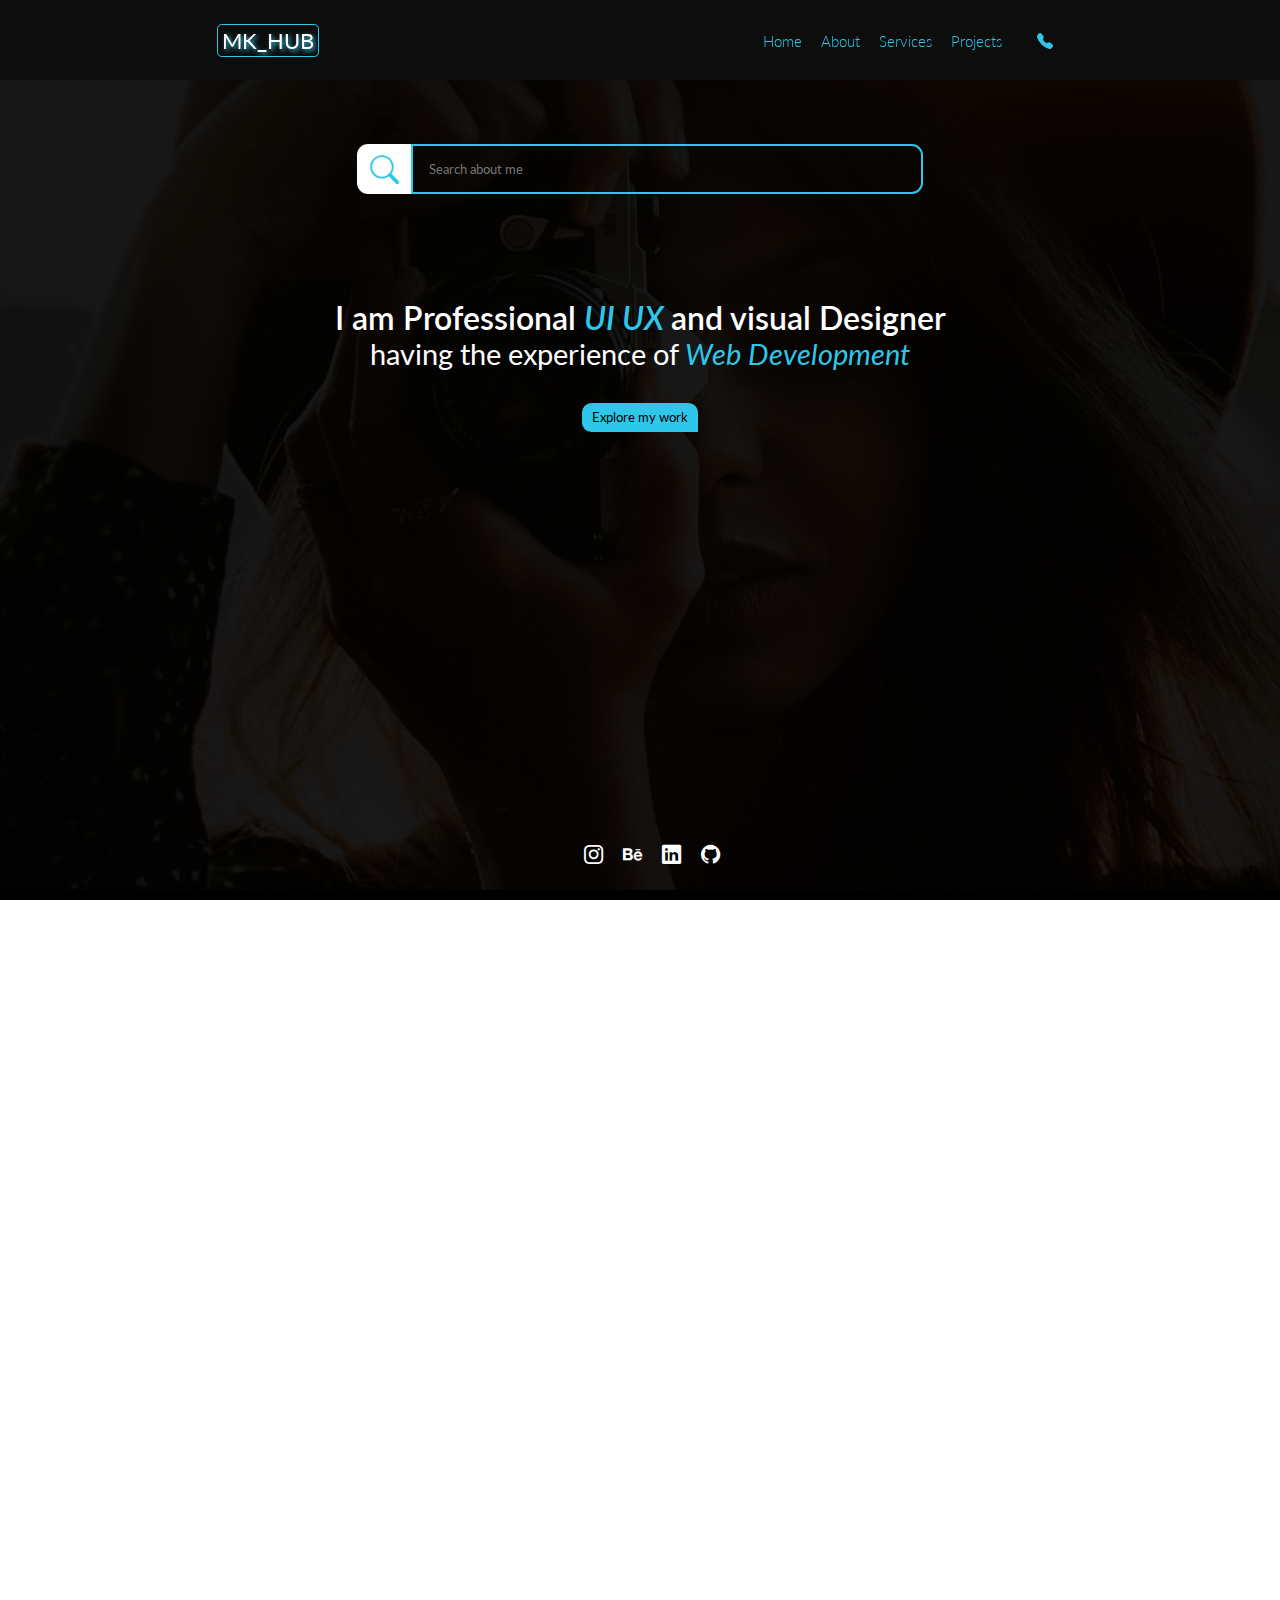
<file: index.html>
<!DOCTYPE html>
<html lang="en">
  <head>
    <meta charset="UTF-8" />
    <meta name="viewport" content="width=device-width, initial-scale=1.0" />
    <link
      rel="stylesheet"
      href="https://cdn.jsdelivr.net/npm/bootstrap-icons@1.11.1/font/bootstrap-icons.css"
    />
    <link rel="stylesheet" href="style.css" />
    <link rel="preconnect" href="https://fonts.googleapis.com">
    <link rel="preconnect" href="https://fonts.gstatic.com" crossorigin>
    <link href="https://fonts.googleapis.com/css2?family=Lato:ital,wght@0,100;0,300;0,400;0,700;0,900;1,100;1,300;1,400;1,700;1,900&family=Notable&family=Poppins:ital,wght@0,100;0,200;0,300;0,400;0,500;0,600;0,700;0,800;0,900;1,100;1,200;1,300;1,400;1,500;1,600;1,700;1,800;1,900&display=swap" rel="stylesheet">
    <title>Portfolio - Home_MK</title>
  </head>
  <body>
    <!-- This is hero section -->

    <section id="navbar">
      <div class="logo">MK_HUB</div>
      <ul id="nav">
        <li><a href="index.html" target="_blank">Home</a></li>
        <li><a href="About.html">About</a></li>
        <li><a href="#">Services</a></li>
        <li><a href="#">Projects</a></li>
        <li>
          <a href="#"><i class="bi bi-telephone-fill"></i></a>
        </li>
      </ul>
    </section>

    <section id="hero_section">
      <div class="searchbar">
        <i class="bi bi-search"></i>
        <input type="text" placeholder="Search about me" />
      </div>

      <div class="hero_content">
        <h1>I am Professional <span>UI UX </span>and visual Designer</h1>
        <h2>having the experience of <span>Web Development</span></h2>

        <a href="#"><button class="cta">Explore my work</button></a>
      </div>

      <div class="social_icons">
        <a href="instagram"><i class="bi bi-instagram"></i></a>
        <a href=""><i class="bi bi-behance"></i></a>
        <a href=""><i class="bi bi-linkedin"></i></a>
        <a href=""><i class="bi bi-github"></i></a>
      </div>
    </section>

    <!-- This is Services Section -->

    <section id="service_section">
      <div class="service_head">My premium services</div>
      <div class="cards_section">
        <div class="card_1">
          <h1>UI UX Design</h1>
          <p>
            Lorem ipsum dolor sit amet consectetur adipisicing elit. Vel
            inventore temporibus magnam similique? Id, quidem!
            <span>See more</span>
          </p>
          <div class="rate">
            <i class="bi bi-star-fill"></i>
            <i class="bi bi-star-fill"></i>
            <i class="bi bi-star-fill"></i>
            <i class="bi bi-star-fill"></i>
          </div>
          <a href="#"><button>Hire Me</button></a>
        </div>
        <div class="card_1">
          <h1>Web Development</h1>
          <p>
            Lorem ipsum dolor sit amet consectetur adipisicing elit. Vel
            inventore temporibus magnam similique? Id, quidem!
            <span>See more</span>
          </p>
          <div class="rate">
            <i class="bi bi-star-fill"></i>
            <i class="bi bi-star-fill"></i>
            <i class="bi bi-star-fill"></i>
            <i class="bi bi-star-fill"></i>
          </div>
          <a href="#"><button>Hire Me</button></a>
        </div>
        <div class="card_1">
          <h1>Digital Marketing</h1>
          <p>
            Lorem ipsum dolor sit amet consectetur adipisicing elit. Vel
            inventore temporibus magnam similique? Id, quidem!
            <span>See more</span>
          </p>
          <div class="rate">
            <i class="bi bi-star-fill"></i>
            <i class="bi bi-star-fill"></i>
            <i class="bi bi-star-fill"></i>
            <i class="bi bi-star-fill"></i>
          </div>
          <a href="#"><button>Hire Me</button></a>
        </div>
      </div>
    </section>

    <!-- This is Skills Section -->

    <section id="Skills_section">
      <div class="skill_head">
        <h1>Skills I got</h1>
        <p>Lorem ipsum, dolor sit amet consectetur adipisicing elit.</p>
      </div>

      <div class="skills_row">
        <div class="skill_card">
          <div class="icon_img"><i class="bi bi-filetype-html"></i></div>
          <div class="skill_name">HTML</div>
          <div class="skill_text">
            Lorem ipsum dolor sit amet consectetur adipisicing elit. Numquam
            ipsa iusto magnam.
          </div>
          <a href="#"><button>Acquire me</button></a>
        </div>

        <div class="skill_card">
          <div class="icon_img"><i class="bi bi-filetype-css"></i></div>
          <div class="skill_name">CSS</div>
          <div class="skill_text">
            Lorem ipsum dolor sit amet consectetur adipisicing elit. Numquam
            ipsa iusto magnam.
          </div>
          <a href="#"><button>Acquire me</button></a>
        </div>

        <div class="skill_card">
          <div class="icon_img"><i class="bi bi-filetype-js"></i></div>
          <div class="skill_name">JavaScript</div>
          <div class="skill_text">
            Lorem ipsum dolor sit amet consectetur adipisicing elit. Numquam
            ipsa iusto magnam.
          </div>
          <a href="#"><button>Acquire me</button></a>
        </div>

        <div class="skill_card">
          <div class="icon_img"><i class="bi bi-filetype-py"></i></div>
          <div class="skill_name">Python</div>
          <div class="skill_text">
            Lorem ipsum dolor sit amet consectetur adipisicing elit. Numquam
            ipsa iusto magnam.
          </div>
          <a href="#"><button>Acquire me</button></a>
        </div>

        <div class="skill_card">
          <div class="icon_img"><i class="bi bi-database-fill-dash"></i></div>
          <div class="skill_name">Database</div>
          <div class="skill_text">
            Lorem ipsum dolor sit amet consectetur adipisicing elit. Numquam
            ipsa iusto magnam.
          </div>
          <a href="#"><button>Acquire me</button></a>
        </div>

        <div class="skill_card">
          <div class="icon_img"><i class="bi bi-window-split"></i></div>
          <div class="skill_name">UI UX</div>
          <div class="skill_text">
            Lorem ipsum dolor sit amet consectetur adipisicing elit. Numquam
            ipsa iusto magnam.
          </div>
          <a href="#"><button>Acquire me</button></a>
        </div>

        <div class="skill_card">
          <div class="icon_img"><i class="bi bi-router-fill"></i></div>
          <div class="skill_name">Networking</div>
          <div class="skill_text">
            Lorem ipsum dolor sit amet consectetur adipisicing elit. Numquam
            ipsa iusto magnam.
          </div>
          <a href="#"><button>Acquire me</button></a>
        </div>

        <div class="skill_card">
          <div class="icon_img"><i class="bi bi-cloud-arrow-up-fill"></i></div>
          <div class="skill_name">Computing</div>
          <div class="skill_text">
            Lorem ipsum dolor sit amet consectetur adipisicing elit. Numquam
            ipsa iusto magnam.
          </div>
          <a href="#"><button>Acquire me</button></a>
        </div>
      </div>
    </section>

    <!-- This is Projects Section -->

    <section id="projects_section">
      <div class="project_head">
        <h1>My top-rated projects</h1>
        <p>Lorem ipsum dolor sit amet consectetur adipisicing elit.</p>
      </div>
      <div class="projects_row">
        <div class="project_card1 pro_card">
          <div class="pro_content">
            <h1 class="project_title">Food Delivery Project</h1>
            <p class="project-desc">
              Lorem ipsum dolor sit amet consectetur adipisicing elit. Qui unde
              quis tenetur at sed ullam.
            </p>
            <a href="#"
              ><button class="see_more">
                See more <i class="bi bi-arrow-right"></i></button
            ></a>
            <div class="rate">
              <div class="star">
                <i class="bi bi-star-fill"></i>
                <i class="bi bi-star-fill"></i>
                <i class="bi bi-star-fill"></i>
                <i class="bi bi-star-fill"></i>
              </div>
              <div class="thumb">
                <i class="bi bi-hand-thumbs-up-fill"></i>
              </div>
            </div>
          </div>
        </div>

        <div class="project_card2 pro_card">
          <div class="pro_content">
            <h1 class="project_title">AWS Development Project</h1>
            <p class="project-desc">
              Lorem ipsum dolor sit amet consectetur adipisicing elit. Qui unde
              quis tenetur at sed ullam.
            </p>
            <a href="#"
              ><button class="see_more">
                See more <i class="bi bi-arrow-right"></i></button
            ></a>
            <div class="rate">
              <div class="star">
                <i class="bi bi-star-fill"></i>
                <i class="bi bi-star-fill"></i>
                <i class="bi bi-star-fill"></i>
                <i class="bi bi-star-fill"></i>
              </div>
              <div class="thumb">
                <i class="bi bi-hand-thumbs-up-fill"></i>
              </div>
            </div>
          </div>
        </div>

        <div class="project_card3 pro_card">
          <div class="pro_content">
            <h1 class="project_title">Education Website Project</h1>
            <p class="project-desc">
              Lorem ipsum dolor sit amet consectetur adipisicing elit. Qui unde
              quis tenetur at sed ullam.
            </p>
            <a href="#"
              ><button class="see_more">
                See more <i class="bi bi-arrow-right"></i></button
            ></a>
            <div class="rate">
              <div class="star">
                <i class="bi bi-star-fill"></i>
                <i class="bi bi-star-fill"></i>
                <i class="bi bi-star-fill"></i>
                <i class="bi bi-star-fill"></i>
              </div>
              <div class="thumb">
                <i class="bi bi-hand-thumbs-up-fill"></i>
              </div>
            </div>
          </div>
        </div>

        <div class="project_card4 pro_card">
          <div class="pro_content">
            <h1 class="project_title">Load Management System</h1>
            <p class="project-desc">
              Lorem ipsum dolor sit amet consectetur adipisicing elit. Qui unde
              quis tenetur at sed ullam.
            </p>
            <a href="#"
              ><button class="see_more">
                See more <i class="bi bi-arrow-right"></i></button
            ></a>
            <div class="rate">
              <div class="star">
                <i class="bi bi-star-fill"></i>
                <i class="bi bi-star-fill"></i>
                <i class="bi bi-star-fill"></i>
                <i class="bi bi-star-fill"></i>
              </div>
              <div class="thumb">
                <i class="bi bi-hand-thumbs-up-fill"></i>
              </div>
            </div>
          </div>
        </div>

        <div class="project_card5 pro_card">
          <div class="pro_content">
            <h1 class="project_title">Attendance tracking System</h1>
            <p class="project-desc">
              Lorem ipsum dolor sit amet consectetur adipisicing elit. Qui unde
              quis tenetur at sed ullam.
            </p>
            <a href="#"
              ><button class="see_more">
                See more <i class="bi bi-arrow-right"></i></button
            ></a>
            <div class="rate">
              <div class="star">
                <i class="bi bi-star-fill"></i>
                <i class="bi bi-star-fill"></i>
                <i class="bi bi-star-fill"></i>
                <i class="bi bi-star-fill"></i>
              </div>
              <div class="thumb">
                <i class="bi bi-hand-thumbs-up-fill"></i>
              </div>
            </div>
          </div>
        </div>

        <div class="project_card6 pro_card">
          <div class="pro_content">
            <h1 class="project_title">Employee Info database</h1>
            <p class="project-desc">
              Lorem ipsum dolor sit amet consectetur adipisicing elit. Qui unde
              quis tenetur at sed ullam.
            </p>
            <a href="#"
              ><button class="see_more">
                See more <i class="bi bi-arrow-right icon"></i></button
            ></a>
            <div class="rate">
              <div class="star">
                <i class="bi bi-star-fill"></i>
                <i class="bi bi-star-fill"></i>
                <i class="bi bi-star-fill"></i>
                <i class="bi bi-star-fill"></i>
              </div>
              <div class="thumb">
                <i class="bi bi-hand-thumbs-up-fill"></i>
              </div>
            </div>
          </div>
        </div>
      </div>

      <div class="pro_section_btn">
        <a href="#"><button>Explore more</button></a>
      </div>
    </section>

    <!-- This is Contact section -->

    <section id="contact_section">
      <div class="contact_head">Get in touch</div>
      <div class="contact">
        <div class="form">
          <input class="inputt" type="text" placeholder="Enter your name" />
          <textarea
            class="inputt"
            name="desc"
            placeholder="Enter your purpose"
            cols="20"
            rows="5"
          ></textarea>
          <a href="#"><button class="send">Send here</button></a>
        </div>
        <div class="direct_call">
          <div class="email">
            <i class="bi bi-envelope-fill"></i>
            <input type="text" readonly placeholder="abc@gmail.com" />
          </div>
          <div class="cont">
            <i class="bi bi-telephone-fill"></i>
            <input type="text" readonly placeholder="03001234567" />
          </div>
          <div class="web">
            <i class="bi bi-globe2"></i>
            <input type="text" readonly placeholder="WWW.Mk_hub.com" />
          </div>
        </div>
      </div>
    </section>

      <!-- This is footer section -->

    <footer id="footer_section">

      <div class="footer_bg">
        <div class="foot_logo">
          <h2>MK_HUB</h2>
        </div>

        <div class="foot_links">
          <h1>Social Media Links</h1>
          <ol>
            <li><i class="bi bi-linkedin"></i><a href="#">Linkedin</a></li>
            <li><i class="bi bi-instagram"></i><a href="#">Twitter</a></li>
            <li><i class="bi bi-facebook"></i><a href="#">Facebook</a></li>
            <li><i class="bi bi-instagram"></i><a href="#">Instagram</a></li>
            <li><i class="bi bi-pinterest"></i><a href="#">Pinterest</a></li>
          </ol>
        </div>

        <div class="portfolio">
          <h1>Portfolio Links</h1>
          <ol>
            <li><a href="#">Behance</a></li>
            <li><a href="#">Dribble</a></li>
            <li><a href="#">GitHub</a></li>
            <li><a href="#">Odoo</a></li>
            <li><a href="#">Webflow</a></li>
          </ol>
        </div>

        <div class="foot_cont_details">
          <h1>Contact Details</h1>
          <a href="#">abc@gmail.com</a><a href="#">03001234567</a><a href="#">WWW.MMK_Hub.com</a>
          </div>
        </div>
      </div>

      <div class="copyright">
        This website is developed by <span> Mahanoor Khan</span> - <span class="rights"> All rights are reserved</span>
      </div>
    </footer>
  </body>
</html>
</file>
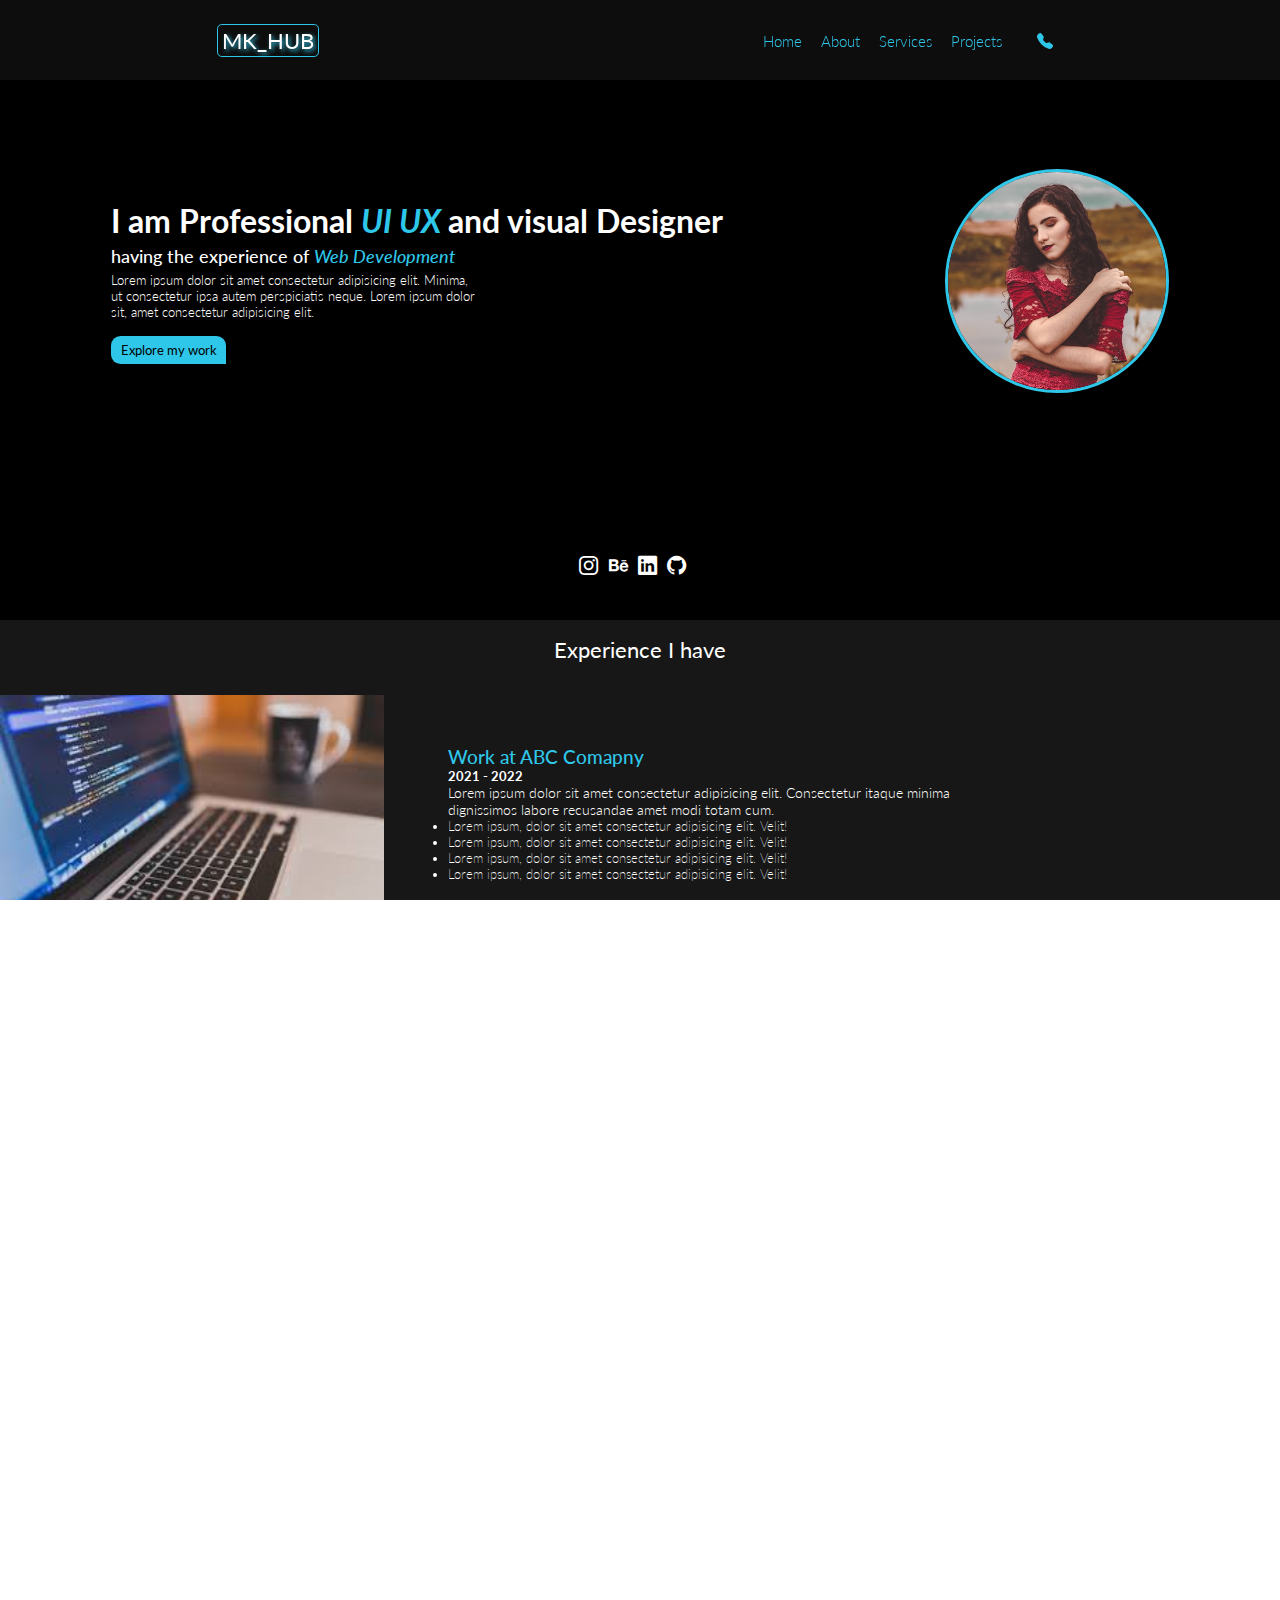
<file: About.html>
<!DOCTYPE html>
<html lang="en">
  <head>
    <meta charset="UTF-8" />
    <meta name="viewport" content="width=device-width, initial-scale=1.0" />
    <!-- <link
      rel="stylesheet"
      href="https://cdnjs.cloudflare.com/ajax/libs/font-awesome/6.6.0/css/all.min.css"
    /> -->
    <link
      rel="stylesheet"
      href="https://cdn.jsdelivr.net/npm/bootstrap-icons@1.11.1/font/bootstrap-icons.css"
    />
    <link rel="stylesheet" href="About.css" />
    <link rel="preconnect" href="https://fonts.googleapis.com" />
    <link rel="preconnect" href="https://fonts.gstatic.com" crossorigin />
    <link
      href="https://fonts.googleapis.com/css2?family=Lato:ital,wght@0,100;0,300;0,400;0,700;0,900;1,100;1,300;1,400;1,700;1,900&family=Poppins:ital,wght@0,100;0,200;0,300;0,400;0,500;0,600;0,700;0,800;0,900;1,100;1,200;1,300;1,400;1,500;1,600;1,700;1,800;1,900&display=swap"
      rel="stylesheet"
    />
    <title>Portfolio - About_MK</title>
  </head>

  <body>
    <!-- This is hero section -->

    <section id="navbar">
      <div class="logo">MK_HUB</div>
      <ul id="nav">
        <li><a href="index.html" target="_blank">Home</a></li>
        <li><a href="About.html" target="_blank">About</a></li>
        <li><a href="#">Services</a></li>
        <li><a href="#">Projects</a></li>
        <li>
          <a href="#"><i class="bi bi-telephone-fill"></i></a>
        </li>
      </ul>
    </section>

    <section id="about_section">
      <div class="about_me">
        <div class="about_text">
          <h1>I am Professional <span>UI UX </span>and visual Designer</h1>
          <h2>having the experience of <span>Web Development</span></h2>

          <p class="about_para">
            Lorem ipsum dolor sit amet consectetur 
            adipisicing elit. Minima,<br> ut consectetur ipsa  autem perspiciatis neque.
            Lorem ipsum dolor <br>  sit, amet consectetur adipisicing elit.
          </p>

          <a href="#"><button class="cta">Explore my work</button></a>
        </div>

        <div class="about_img">
          <img src="Assets/s5.jpg" />
        </div>
      </div>
      <div class="social_icons">
        <i class="bi bi-instagram"></i>
        <i class="bi bi-behance"></i>
        <i class="bi bi-linkedin"></i>
        <i class="bi bi-github"></i>
      </div>
    </section>

    <!-- This is experience Section -->

    <section id="my_exp_section"> 
      <div class="my_exp_head">
        Experience I have
      </div>
      <div class="my_portfolio">
        <div class="row1">
          <div class="img">
            <img src="Assets/project1.jpeg">
          </div>
          <div class="row_content">
            <h1>Work at ABC Comapny</h1>
            <h2>2021 - 2022</h2>
            <p>Lorem ipsum dolor sit amet consectetur adipisicing elit. Consectetur itaque minima dignissimos labore recusandae amet modi totam cum.</p>
            <ul>
              <li>Lorem ipsum, dolor sit amet consectetur adipisicing elit. Velit!</li>
              <li>Lorem ipsum, dolor sit amet consectetur adipisicing elit. Velit!</li>
              <li>Lorem ipsum, dolor sit amet consectetur adipisicing elit. Velit!</li>
              <li>Lorem ipsum, dolor sit amet consectetur adipisicing elit. Velit!</li>
            </ul>
          </div>
        </div>
        <div class="row2">
        </div>
        <div class="row3">
        </div>
      </div>
    </section>
  </body>
</html>
</file>
<file: style.css>
@import url("About.css");


*{
    padding: 0;
    margin: 0;
    box-sizing: border-box;
    font-family: "lato";
}
html, body{
    height: 100vh;
    width: 100vw;
    scroll-behavior: smooth;
    overflow-x: hidden;
}
#navbar{
    height: 5rem;
    background-color: rgba(0, 0, 0, 0.95);
    color: white;
    box-shadow: 2px 2px 3px rgb(19, 19, 19);
    display: flex;
    justify-content: space-around;
    align-items: center;
    position: sticky;
    top: 0;
    left: 0;
}
#navbar .logo{
    font-size: 1.4rem;
    border: 1px solid rgb(47, 199, 233);
    padding: 2px 4px;
    border-radius: 0.3rem;
    text-shadow: 2px 2px 4px rgb(47, 199, 233);
}
#navbar #nav{
    display: flex;
    justify-content: center;
    align-items: center;
}
#navbar #nav li{
    list-style: none;
}
#navbar #nav li a{
    text-decoration: none;
    font-size: 0.95rem;
    color: rgb(47, 199, 233);
    padding: 0 0.6rem;
    font-weight: 300;
    transition: 0.3s;
}
#navbar #nav li a:hover{
    color: rgb(248, 248, 248);
}
#navbar #nav li a i{
    font-size: 1rem;
    padding-left: 1rem;
}

    /* This is Hero Section */

#hero_section{
    background: linear-gradient(rgba(0, 0, 0, 0.9), rgba(0, 0, 0, 0.9)), url("Assets/Images/banner1.jpg");
    background-position: center;
    background-size: cover;
    background-attachment: fixed;
    width: 100vw;
    height: 90vh;
    position: relative;
}
#hero_section .searchbar{
    display: flex;
    justify-content: center;
    padding: 4rem 0;
}
#hero_section .searchbar i{
    font-size: 1.8rem;
    color: rgb(47, 199, 233);
    background-color: rgb(255, 255, 255);
    padding: 0.5rem 0.8rem;
    border-radius: 0.7rem 0 0 0.7rem;
}
#hero_section .searchbar input{
    width: 40%;
    outline: none;
    border: none;
    border-radius: 0 0.7rem 0.7rem 0;
    border: 2px solid  rgb(47, 199, 233);
    background: transparent;
    padding-left: 1rem;
    color: rgb(255, 255, 255);
}
#hero_section .searchbar input:hover{
    box-shadow: 1px 1px 4px  rgb(47, 199, 233);
}
#hero_section .hero_content{
    margin: 40px 23%;
    text-align: center;
}
#hero_section .hero_content h1{
    color: white;
    font-size: 2rem;
    font-weight: 600;
}
#hero_section .hero_content h2{
    font-size: 1.8rem;
    color: white;
    font-weight: 400;
}
#hero_section .hero_content span{
    color:  rgb(47, 199, 233);
    font-style: italic;
}
#hero_section .hero_content .cta{
    cursor: pointer;
    outline: none;
    border-style: none;
    padding: 0.4rem 0.6rem;
    margin-top: 2rem;
    border-radius: 0.6rem 0.6rem 0 0.6rem;
    background-color:  rgb(47, 199, 233); 
    transition: 0.3s; 
}
#hero_section .hero_content .cta:hover{
    box-shadow: 1px 1px 4px  rgb(47, 199, 233);
}
#hero_section .social_icons{
    position: absolute;
    color:  rgb(255, 255, 255);
    left: 45%;
    bottom: 1.5rem;
}
#hero_section .social_icons i{
    font-size: 1.2rem;
    padding: 0.5rem;
    cursor: pointer;
    transition: 0.3s;
}
#hero_section .social_icons i:hover{
    color: rgb(47, 199, 233);
}

        /* This is services Section */

#service_section{
    height: 80vh;
    width: 100vw;
    background-color: rgb(0, 0, 0);
    border-top: 2px 2px 5px rgb(47, 199, 233);
    box-shadow: 1px 1px 4px  rgb(47, 199, 233);
}
#service_section .service_head{
    display: flex;
    justify-content: center;
    color: white;
    padding: 2rem 0;
    font-size: 1.4rem;
}
#service_section .cards_section{
    display: flex;
    justify-content: center;
    align-items: center;
    height: 60vh;
}
#service_section .cards_section .card_1{
    height: 45vh;
    width: 20vw;
    background-color:  rgb(47, 199, 233);
    border-radius: 0.6rem 0.6rem 0 0.6rem;
    margin: 0 1rem;
    padding: 0.4rem;
    box-shadow: 1px 1px 4px  rgb(47, 199, 233);
    backdrop-filter: blur(30px);
    transition: 0.2s;
}
#service_section .cards_section .card_1 h1{
    font-size: 1.4rem;
    font-weight: 500;
    height: 15vh;
    text-align: center;
}
#service_section .cards_section .card_1 p{
    font-size: 0.9rem;
    font-weight: 300;
}
#service_section .cards_section .card_1 .rate{
    display: flex;
    justify-content: center;
}
#service_section .cards_section .card_1 .rate i{
    font-size: 0.8rem;
    padding: 0.6rem 0.2rem;
}
#service_section .cards_section .card_1 button{
    outline: none;
    border-style: none;
    width: 100%;
    padding: 0.4rem 0;
    border-radius: 0.6rem 0.6rem 0 0.6rem;
    background-color: rgb(0, 0, 0);
    color: rgb(47, 199, 233);
    cursor: pointer;
}
#service_section .cards_section .card_1 button:hover{
    background-color:  rgb(47, 199, 233);
    color: black;
    border: 1px solid black;
}
#service_section .cards_section .card_1:hover{
    transform: scale(1.1);
}

        /* This is skill section */

#Skills_section{
    height: 100vh;
    background-color: rgba(0, 0, 0, 0.95);

}
#Skills_section .skill_head{
    display: flex;
    flex-direction: column;
    align-items: center;
    color: white;
    padding: 3rem 0;
}
#Skills_section .skill_head h1{
    font-size: 1.4rem;
    font-weight: 500;
    text-align: center;
}
#Skills_section .skill_head p{
    font-size: 0.9rem;
    font-weight: 300;
}
#Skills_section .skills_row{
    display: flex;
    justify-content: center;
    align-items: center;
    flex-wrap: wrap;
}
#Skills_section .skills_row .skill_card{
    margin: 2rem 1rem;
    height: 20vh;
    width: 18vw;
    border: 2px solid  rgb(47, 199, 233);
    padding: 1rem;
    border-radius: 0.5rem;
    cursor: pointer;
    position: relative;
    transition: 0.4s;
}
#Skills_section .skills_row .skill_card .icon_img {
    padding: 1.2rem 0 1rem 0;
    text-align: center;
    font-size: 1.5rem;
    color: rgb(47, 199, 233);
    transition: 0.3s;
}
#Skills_section .skills_row .skill_card .icon_img i{
    background-color: rgba(92, 200, 224, 0.2);
    border: 1px solid rgb(47, 199, 233);
    /* box-shadow: 1px 1px 4px rgb(47, 199, 233); */
    border-radius: 50%;
    padding: 0.5rem 0.7rem;
}
#Skills_section .skills_row .skill_card .skill_name{
    color:  hsl(0, 0%, 100%);
    text-align: center;
    font-size: 1rem;
    transition: 0.3s;
}
#Skills_section .skills_row .skill_card .skill_text{
    opacity: 0;
    text-align: center;
    font-size: 0.6rem;
    color: rgb(255, 255, 255);
    font-weight: 200;
    position: absolute;
    top: 2.3rem;
    left: 1rem;
}
#Skills_section .skills_row .skill_card button{
    opacity: 0;
    outline: none;
    border-style: none;
    background-color: rgb(47, 199, 233);
    border-radius: 0.4rem 0.4rem 0rem 0.4rem;
    padding: 0.2rem 0.8rem;
    position: absolute;
    bottom: 0.5rem;
    left: 4rem;
    cursor: pointer;
    transition: 0.3s;
}
#Skills_section .skills_row .skill_card:hover{
    box-shadow: 1px 1px 8px rgb(47, 199, 233);
}
#Skills_section .skills_row .skill_card:hover button{
    opacity: 100%;
}
#Skills_section .skills_row .skill_card:hover .skill_text{
    opacity: 100%;
}
#Skills_section .skills_row .skill_card:hover .icon_img{
    transform: translateY(-70px);
}
#Skills_section .skills_row .skill_card:hover .skill_name{
    transform: translateY(-70px);
}
#Skills_section .skills_row .skill_card button:hover{
    border: 1px solid rgb(47, 199, 233);
    background: transparent;
    color: rgb(47, 199, 233);
}

        /* This is Project section */

#projects_section{
    height: 120vh;
    background-color: black;
    box-shadow: -1px -1px 4px rgba(47, 199, 233, 0.5);
}
#projects_section .pro_section_btn{
    display: flex;
    justify-content: center;
    align-items: center;
    padding-top: 2.5rem;
}
#projects_section .pro_section_btn button{
    cursor: pointer;
    outline: none;
    border-style: none;
    padding: 0.4rem 0.6rem;
    border-radius: 0.6rem 0.6rem 0 0.6rem;
    background-color:  rgb(47, 199, 233); 
    transition: 0.3s; 
}
#projects_section .pro_section_btn button:hover{
    box-shadow: 1px 1px 4px rgb(47, 199, 233);
}
#projects_section .project_head{
    display: flex;
    flex-direction: column;
    align-items: center;
    color: white;
    padding: 3rem 0;
}
#projects_section .projects_row{
    display: flex;
    justify-content: center;
    align-items: center;
    flex-wrap: wrap;
    gap: 1rem;
    align-content: center;
}
#projects_section .projects_row .pro_card{
    width: 25vw;
    height: 35vh;
    background-color: rgb(13, 13, 13);
    border-radius: 0.2rem;
    backdrop-filter: blur(20px);
    cursor: pointer;
    transition: 0.3s;
    position: relative;
}
#projects_section .projects_row .project_card1{
    background-image: linear-gradient(rgba(0 ,0, 0, 0.8), rgba(0, 0, 0, 0.8)), url("Assets/project1.jpeg");
    background-position: center;
    background-size: cover;
    background-repeat: no-repeat;
}
#projects_section .projects_row .project_card2{
    background-image: linear-gradient(rgba(0 ,0, 0, 0.8), rgba(0, 0, 0, 0.8)), url("Assets/project2.jpeg");
    background-position: center;
    background-size: cover;
    background-repeat: no-repeat;
}
#projects_section .projects_row .project_card3{
    background-image: linear-gradient(rgba(0 ,0, 0, 0.8), rgba(0, 0, 0, 0.8)), url("Assets/project3.jpg");
    background-position: center;
    background-size: cover;
    background-repeat: no-repeat;
}
#projects_section .projects_row .project_card4{
    background-image: linear-gradient(rgba(0 ,0, 0, 0.8), rgba(0, 0, 0, 0.8)), url("Assets/project4.jpeg");
    background-position: center;
    background-size: cover;
    background-repeat: no-repeat;
}
#projects_section .projects_row .project_card5{
    background-image: linear-gradient(rgba(0 ,0, 0, 0.8), rgba(0, 0, 0, 0.8)), url("Assets/project5.jpeg");
    background-position: center;
    background-size: cover;
    background-repeat: no-repeat;
}
#projects_section .projects_row .project_card6{
    background-image: linear-gradient(rgba(0 ,0, 0, 0.8), rgba(0, 0, 0, 0.8)), url("Assets/project6.jpeg");
    background-position: center;
    background-size: cover;
    background-repeat: no-repeat;
    font-style: normal;
}
#projects_section .projects_row .pro_card .project_title{
    display: flex;
    justify-content: center;
    align-items: center;
    color: white;
    font-size: 1.2rem;
    font-weight: 400;
    padding: 3.5rem 0 0.4rem 0;
    transition: 0.3s;
}
#projects_section .projects_row .pro_card .project-desc{
    font-size: 0.6rem;
    text-align: center;
    font-weight: 300;
    color: white;
    padding: 0 2rem 0 2rem;
}
#projects_section .projects_row .pro_card .see_more{
    font-size: 0.7rem;
    font-weight: 300;
    outline: none;
    border-style: none;
    background-color: rgb(47, 199, 233);
    border-radius: 0.4rem 0.4rem 0rem 0.4rem;
    padding: 0.1rem 1.2rem;
    margin: 0.5rem 6rem 0 6rem;
    cursor: pointer;
    transition: 0.3s;
}
#projects_section .projects_row .pro_card a .see_more:hover{
    box-shadow: 2px 2px 4px rgb(47, 199, 233);
}
#projects_section .projects_row .pro_card .rate{
    display: flex;
    justify-content: space-between;
    align-items: center;
    color: rgb(255, 255, 255);
    margin: 1.5rem 1rem 0 1rem;
}
#projects_section .projects_row .pro_card .rate .star i{
    font-size: 0.6rem;
}
#projects_section .projects_row .pro_card .rate .star i:hover{
    color: rgb(47, 199, 233);
}
#projects_section .projects_row .pro_card .rate .thumb{
    color: rgb(47, 199, 233);
    font-size: 0.9rem;
    font-weight: 400;
}
#projects_section .projects_row .pro_card .rate .thumb i{
    background-color: rgba(92, 200, 224, 0.2);
    border-radius: 50%;
    padding: 0.2rem 0.4rem;
}
#projects_section .projects_row .pro_card .rate .thumb::before{
    content: '125k';
    color: white;
    font-size: 0.8rem;
    font-weight: 200;
}
#projects_section .projects_row .pro_card .pro_content{
    transition: 0.3s;
    opacity: 0;
}
#projects_section .projects_row .pro_card:hover .pro_content{
    opacity: 100%;
}
#projects_section .projects_row .pro_card:hover{
    transform: scale(1.1);
}

        /* This is Contact Section */

#contact_section{
    height: 60vh;
    background-color: rgba(0, 0, 0, 0.9);
    border-top: 1px solid rgb(47, 199, 233);
}
#contact_section .contact_head{
    display: flex;
    flex-direction: column;
    align-items: center;
    font-size: 1.4rem;
    color: white;
    padding: 2rem 0;
}
#contact_section .contact{
    background-color: black;
    display: flex;
    justify-content: space-evenly;
    align-items: center;
    height: 45vh;
}
#contact_section .contact .form, .direct_call{
    display: flex;
    flex-direction: column;
}
#contact_section .contact .form .inputt{
    outline: none;
    border-style: none;
    margin: 0.5rem 0;
    border: 1px solid rgb(47, 199, 233);
    border-radius: 0.4rem 0.4rem 0rem 0.4rem;
    width: 15rem;
    background: transparent;
    padding: 0.2rem 0.5rem;
    transition: 0.3s;
}
#contact_section .contact .form .inputt:hover{
    box-shadow: 2px 2px 4px rgb(47, 199, 233);
}
#contact_section .contact .form .send{
    font-size: 0.7rem;
    font-weight: 300;
    outline: none;
    border-style: none;
    background-color: rgb(47, 199, 233);
    border-radius: 0.4rem 0.4rem 0rem 0.4rem;
    padding: 0.2rem 1.5rem;
    cursor: pointer;
    transition: 0.3s;
}
#contact_section .contact .form .send:hover{
    box-shadow: 2px 2px 4px rgb(47, 199, 233);
}
#contact_section .contact .direct_call .email, .cont, .web{
    border: 1px solid rgb(47, 199, 233);
    border-radius: 0.4rem 0.4rem 0rem 0.4rem;
    margin: 0.5rem 0;
    padding: 0.3rem 0.8rem;
    cursor: pointer;
    transition: 0.3s;
}
#contact_section .contact .direct_call i{
    color: rgb(47, 199, 233);
    padding-right: 0.2rem;
}
#contact_section .contact .direct_call input{
    outline: none;
    border-style: none;
    background: transparent;
    cursor: pointer;
}
#contact_section .contact .direct_call .email:hover, .cont:hover, .web:hover{
    box-shadow: 2px 2px 4px rgb(47, 199, 233);
}

        /* This is Footer section */

#footer_section{
    background-color: rgb(0, 0, 0, 0.8);
    height: 50vh;
}
#footer_section .footer_bg{
    background-color: rgba(0, 0, 0, 0.8);
    height: 45vh;
}
#footer_section .footer_bg{
    padding-top: 4rem;
    display: flex;
    justify-content: space-around;
}
#footer_section .footer_bg .foot_logo h2{
    margin: 4rem 0;
    font-size: 1.4rem;
    border: 1px solid rgb(47, 199, 233);
    object-fit: cover;
    padding: 2px 4px;
    border-radius: 0.3rem;
    text-shadow: 2px 2px 4px rgb(47, 199, 233);
    color: white;
}
#footer_section .footer_bg h1{
    font-size: 1.2rem;
    font-weight: 500;
    color: rgb(47, 199, 233);
}
#footer_section .footer_bg .foot_links ol{
    padding-top: 0.4rem;
    list-style: none;
}
#footer_section .footer_bg .foot_links ol i{
    color: rgb(47, 199, 233);
    font-size: 0.8rem;
    padding-right: 0.2rem;
}
#footer_section .footer_bg .foot_links a{
    text-decoration: none;
    color: white;
    padding: 0.2rem 0rem;
    font-size: 0.8rem;
    font-weight: 300;
}
#footer_section .footer_bg .portfolio ol{
    padding-top: 0.4rem;
    list-style: none;
}
#footer_section .footer_bg .portfolio ol a{
    text-decoration: none;
    color: white;
    font-size: 0.8rem;
    font-weight: 300;
}
#footer_section .footer_bg .foot_cont_details a{
    display: block;
    text-decoration: none;
    padding: 0.2rem 0rem;
    font-size: 0.8rem;
    font-weight: 300;
    color: white;
}
#footer_section .copyright{
    display: flex;
    justify-content: center;
    align-items: center;
    color: white;
    font-size: 0.9rem;
    font-weight: 300;
    margin-top: 0.5rem;
}
#footer_section .copyright span{
    color: rgb(47, 199, 233);
    font-style: italic;
    padding: 0 0.2rem;
}
#footer_section .copyright .rights{
    font-size: 0.8rem;
    color: white;
    font-style: normal;   
}
</file>
<file: About.css>
@import url("style.css");

#about_section{
    height: 60vh;
    width: 100vw;
    background-color: black;
    position: relative;
}
.about_me{
    height: 45vh;
    display: flex;
    justify-content: space-around;
    align-items: center;
}
.about_text{
    color: white;
}
.about_text span{
    color: rgb(47, 199, 233);
    font-style: italic;
}
.about_img img{
    width: 14rem;
    border: 0.2rem solid rgb(47, 199, 233);
    border-radius: 50%;
}
.about_me h2{
    padding-top: 0.4rem;
    font-size: 1.1rem;
    font-weight: 500;
}
.about_me .about_para{
    text-align: justify;
    font-weight: 300;
    font-size: 0.8rem;
    padding-top: 0.3rem;
}
.about_me .cta{
    cursor: pointer;
    outline: none;
    border-style: none;
    padding: 0.4rem 0.6rem;
    margin-top: 1rem;
    border-radius: 0.6rem 0.6rem 0 0.6rem;
    background-color:  rgb(47, 199, 233); 
    transition: 0.3s; 
}
.about_me .cta:hover{
    box-shadow: 1px 1px 4px  rgb(47, 199, 233);
}
.social_icons{
    position: absolute;
    left: 45%;
    bottom: 8%;
}
.social_icons i{
    color: white;
    font-size: 1.2rem;
    padding: 0 0.2rem;
    transition: 0.2s;
    cursor: pointer;
}
.social_icons i:hover{
    color: rgb(47, 199, 233);
}

#my_exp_section{
    height: 200vh;
    width: 100vw;
    background-color: rgba(0, 0, 0, 0.909);
    color: white;
}
#my_exp_section .my_exp_head{
    display: flex;
    justify-content: center;
    align-items: center;
    padding: 1rem 0 2rem 0; 
    font-size: 1.4rem;
}
#my_exp_section .row1{
    display: flex;
    justify-content: center;
    width: 80vw;
}
#my_exp_section .row1 .img img{
    width: 30vw;
}
#my_exp_section .row1 .row_content{
    width: 40vw;
    margin: 50px auto;
}
#my_exp_section .row1 .row_content h1{
    font-size: 1.2rem;
    font-weight: 500;
    color: rgb(47, 199, 233);
}
#my_exp_section .row1 .row_content h2{
    font-size: 0.8rem;
}
#my_exp_section .row1 .row_content p{
    font-size: 0.9rem;
    font-weight: 300;
}
#my_exp_section .row1 .row_content ul{
    font-size: 0.8rem;
    font-weight: 200;
}
</file>
